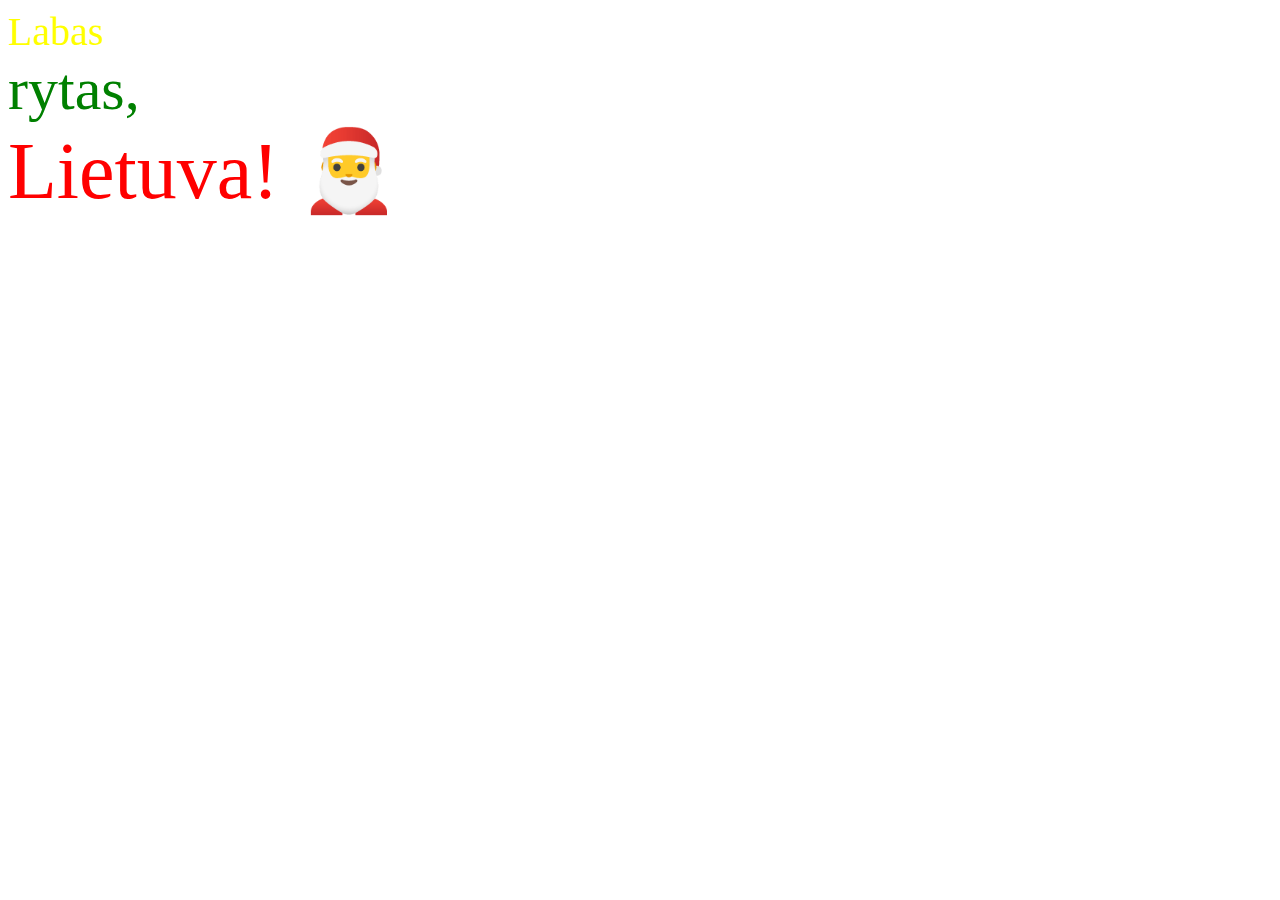
<file: intro/index.html>
<!DOCTYPE html>
<html lang="en">
<head>
    <meta charset="UTF-8">
    <meta name="viewport" content="width=device-width, initial-scale=1.0">
    <title>intro 1 </title>
</head>
<body>
 <div style="color: yellow;font-size: 40px;">Labas</div> 
 <div style="color: green;font-size: 60px;">rytas,</div>
 <div style="color: red;font-size: 80px;">Lietuva! 🎅</div>
</body>
</html>
</file>
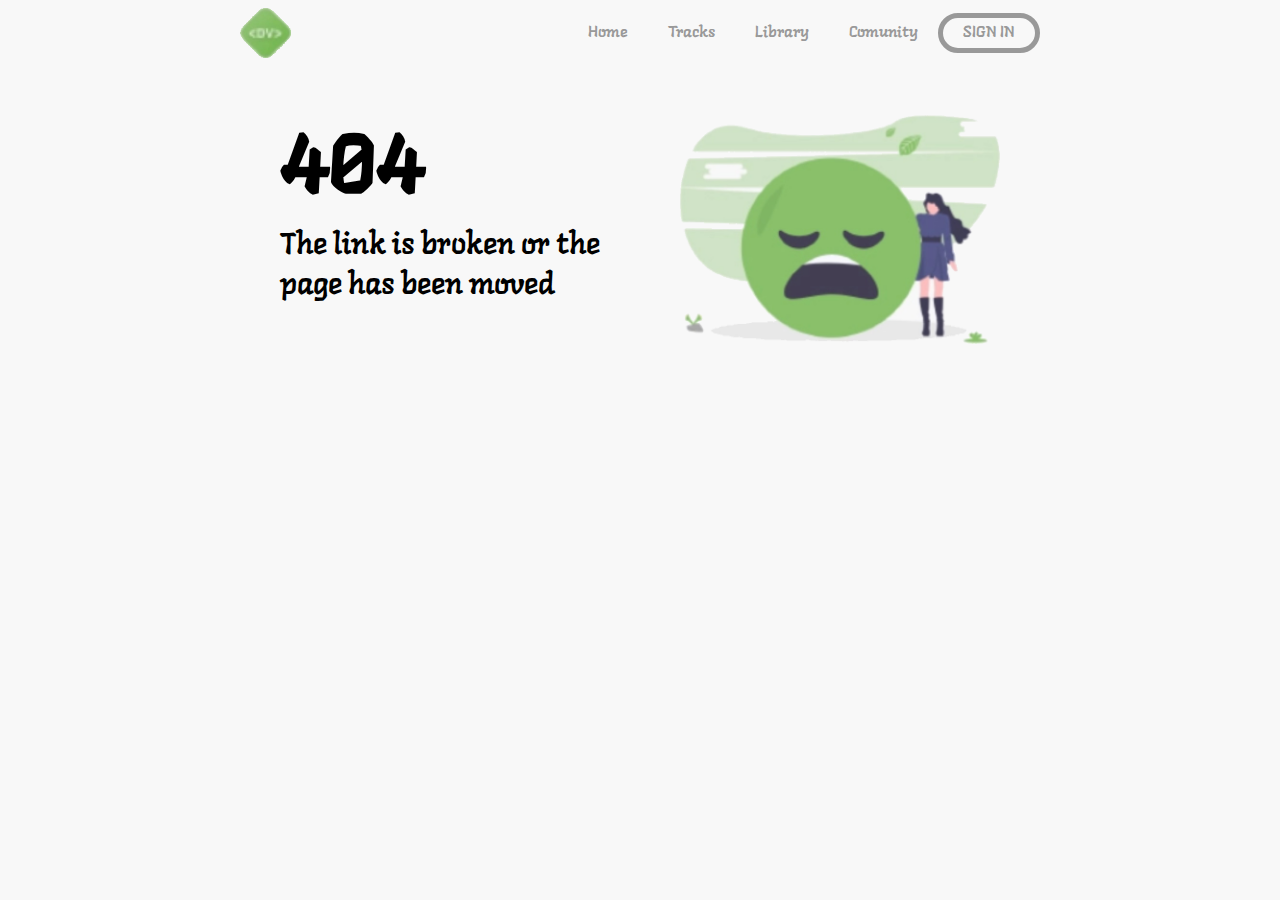
<file: mergaite3/index.html>
<!DOCTYPE html>
<html lang="en">
<head>
    <meta charset="UTF-8">
    <meta name="viewport" content="width=device-width, initial-scale=1.0">
    <title>Mergaite3</title>
    <link rel="preconnect" href="https://fonts.gstatic.com">
    <link href="https://fonts.googleapis.com/css2?family=Langar&display=swap" rel="stylesheet">
    <link rel="stylesheet" href="./main.css">
</head> 

<body>
       <main>
           <header>
               <img src="./logo.png" alt="Logo">
               <nav>
                   <a href="#">Home</a>
                   <a href="#">Tracks</a>
                   <a href="#">Library</a>
                   <a href="#">Comunity</a>
                   <a href="#">Sign in</a>
               </nav>
           </header>
           <section>
               <div>
                   <h1>404</h1>
                   <p>The link is broken or the page has been moved</p>
               </div>
               <img src="./mergaite.png" alt="mergaite su emoji">
           </section>
       </main>
    
</body>
</html>
</file>
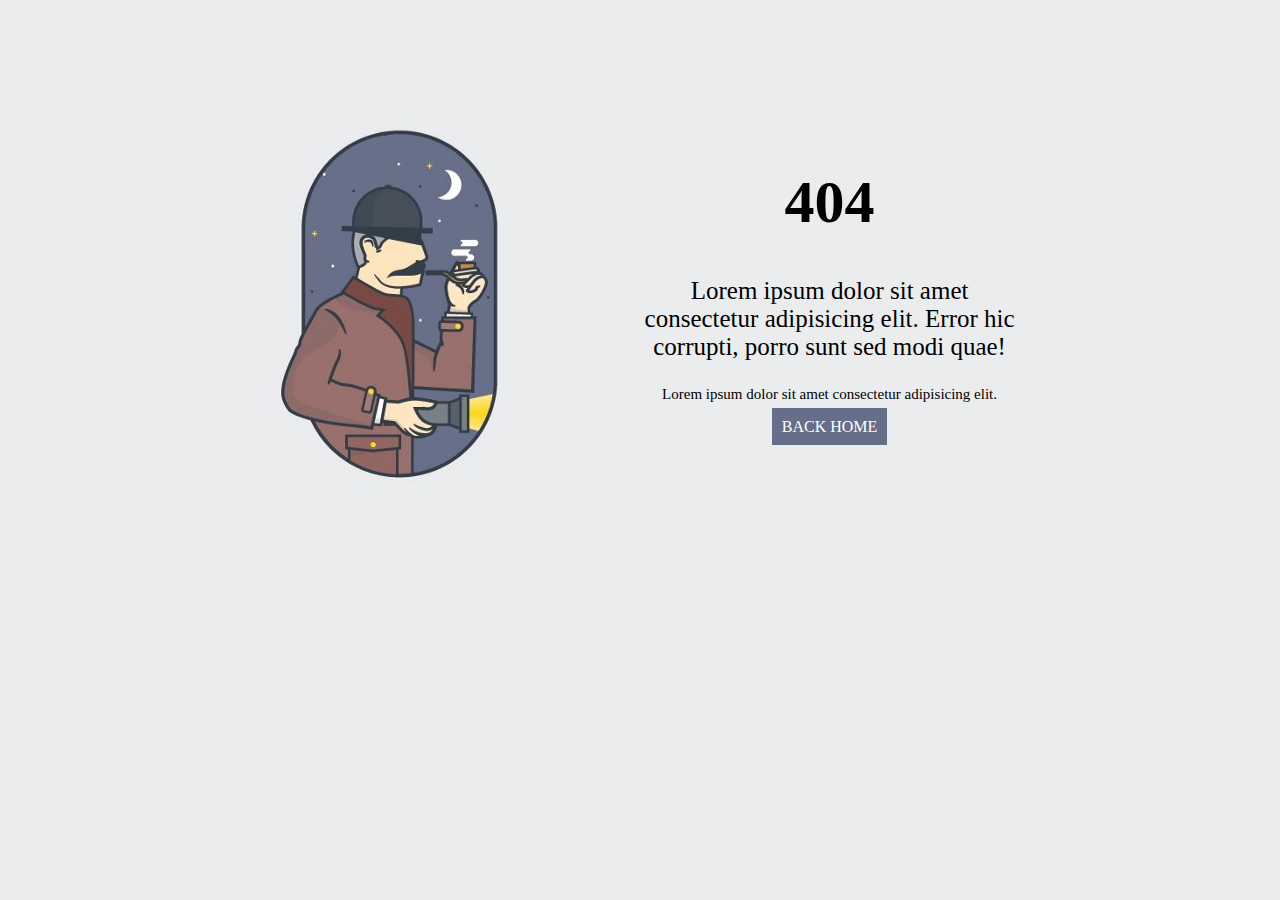
<file: serlokas2/index.html>
<!DOCTYPE html>
<html lang="en">
<head>
    <meta charset="UTF-8">
    <meta name="viewport" content="width=device-width, initial-scale=1.0">
    <title>Serlokas 2</title>
</head>
<body style="background-color:#EBECEE ;">
    <!--norint parasyti komentara: ctrl + / -->

    <!--kairysis stulpelis-->
   <div style="width: 25%;display: inline-block;float: left;margin-top: 100px; margin-left: 20%;">
       <img src="serlokas.jpg" alt="turetu buti serlokas🙄 ">
   </div>

    <!--desinysis stulpelis-->
<div style="width:30% ;display: inline-block;float: left: ;margin-top: 120px; margin-left: 5%; text-align: center;">
      <h1 style="font-size: 60px;">404</h1>

      <p style="font-size: 25px;" >Lorem ipsum dolor sit amet consectetur adipisicing elit. Error hic corrupti, porro sunt sed modi quae!</p>

      <p style="font-size: 15px;"  >Lorem ipsum dolor sit amet consectetur adipisicing elit.</p>

      <a style="background-color: #676E8A;color: white; font-size 20px;text-transform:uppercase ;text-decoration: none;padding: 10px;"  href="#"/a >Back home</a>
    </div>
</body>

</html>
</file>
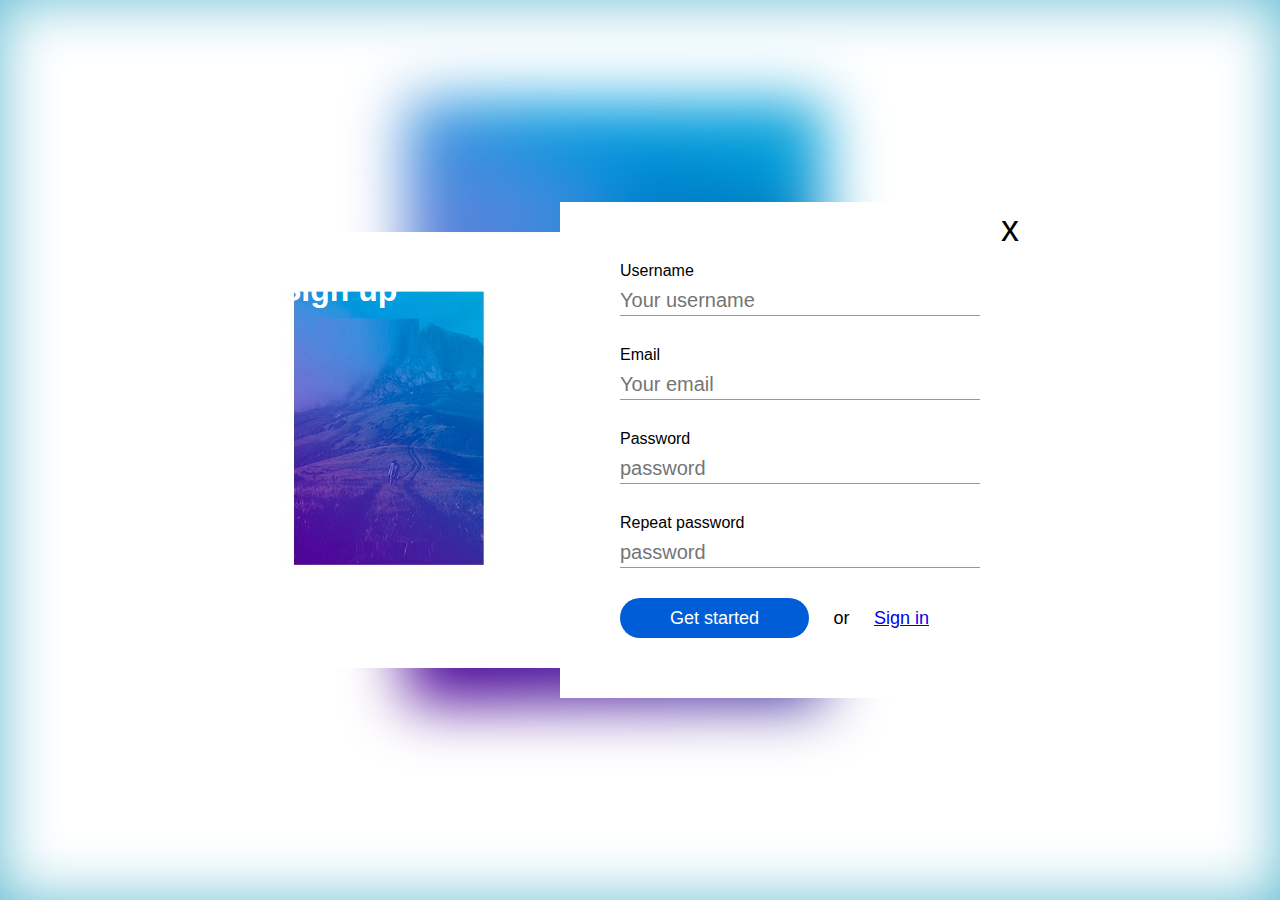
<file: Sign Up/index.html>
<!DOCTYPE html>
<html lang="en">
<head>
    <meta charset="UTF-8">
    <meta name="viewport" content="width=device-width, initial-scale=1.0">
    <title>Sign up</title>
    
    <link rel="stylesheet" href="./css/reset.css">
    <link rel="stylesheet" href="./css/button.css">
    <link rel="stylesheet" href="./css/form.css">
    <link rel="stylesheet" href="./css/main.css">
</head>
<body>
    <div class="background"></div>
    <main class="container">
        <div class="left-column">
            <h1>Sign up</h1>
            <footer>
                <a href="#">Privacy policy</a>
                <span>&</span>
                <a href="#">Terms of service</a>

            </footer>
            
        </div>
        <div class="right-column">
           <div class="close">x</div> 
           <form>
               <div class="form-row">
                   <label for="username">Username</label>
                   <input id="username" type="text" placeholder="Your username" required>
                </div>
               <div class="form-row">
                   <label for="email">Email</label>
                   <input id="email" type="email" placeholder="Your email" required>
                </div>
               <div class="form-row">
                   <label for="pass">Password</label>
                   <input id="pass" type="password" placeholder="password" required>
                </div>
               <div class="form-row">
                   <label for="repass">Repeat password</label>
                   <input id="repass" type="password" placeholder="password" required>
                </div>
                <div class="form-row">
                    <button class="btn"type="submit">Get started</button>
                    <span>or</span>
                    <a href="#">Sign in</a>
                </div>
           </form>          
        </div>
    </main>
</body>
</html>
</file>
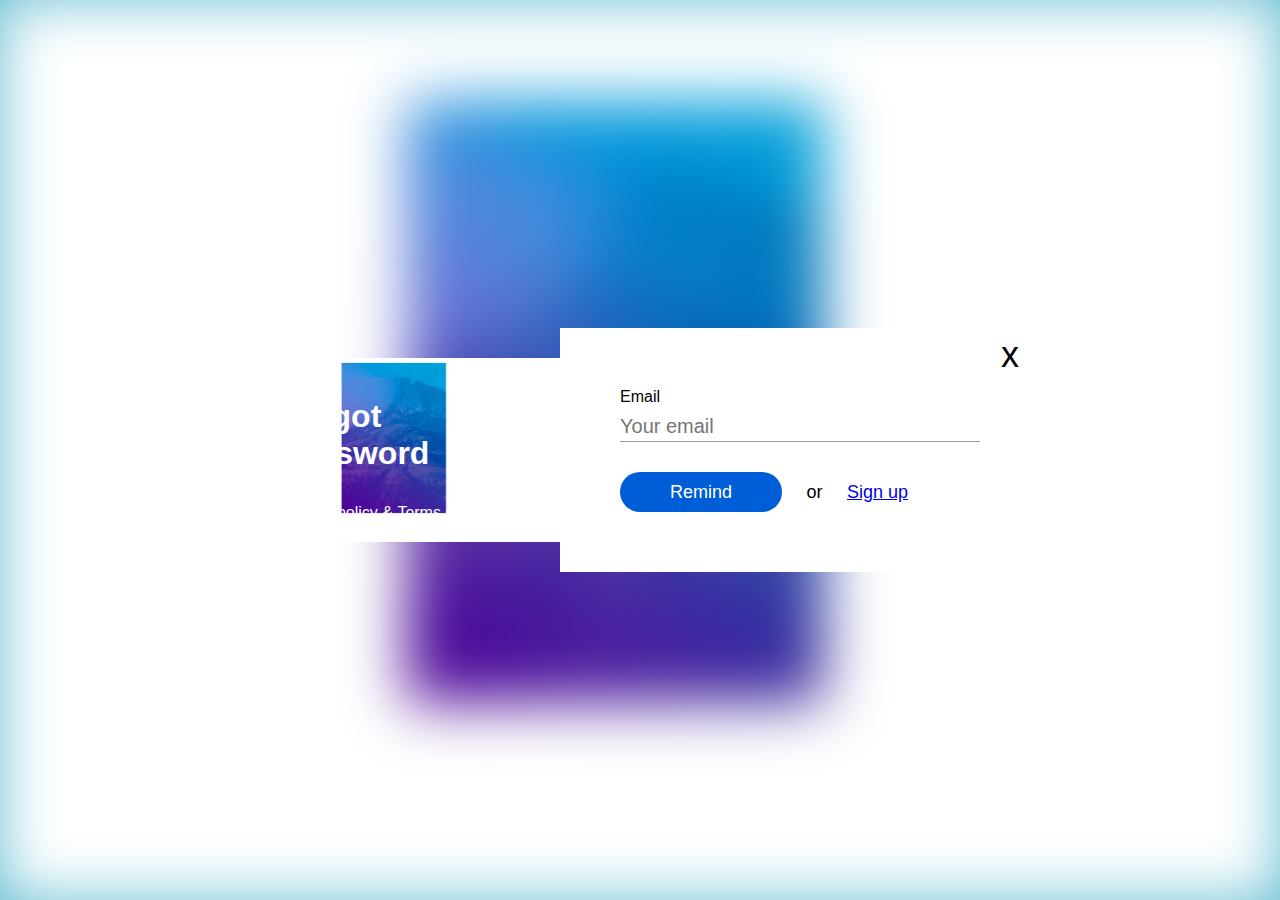
<file: Sign Up/forgot-password/index.html>
<!DOCTYPE html>
<html lang="en">
<head>
    <meta charset="UTF-8">
    <meta name="viewport" content="width=device-width, initial-scale=1.0">
    <title>Forgot password</title>
    
    <link rel="stylesheet" href="../css/reset.css">
    <link rel="stylesheet" href="../css/button.css">
    <link rel="stylesheet" href="../css/form.css">
    <link rel="stylesheet" href="../css/main.css">
</head>
<body>
    <div class="background"></div>
    <main class="container">
        <div class="left-column">
            <h1>Forgot password</h1>
            <footer>
                <a href="#">Privacy policy</a>
                <span>&</span>
                <a href="#">Terms of service</a>

            </footer>
            
        </div>
        <div class="right-column">
           <div class="close">x</div> 
           <form>
               
               <div class="form-row">
                   <label for="email">Email</label>
                   <input id="email" type="email" placeholder="Your email" required>
                </div>
               
                <div class="form-row">
                    <button class="btn"type="submit">Remind</button>
                    <span>or</span>
                    <a href="../">Sign up</a>
                </div>
           </form>          
        </div>
    </main>
</body>
</html>
</file>
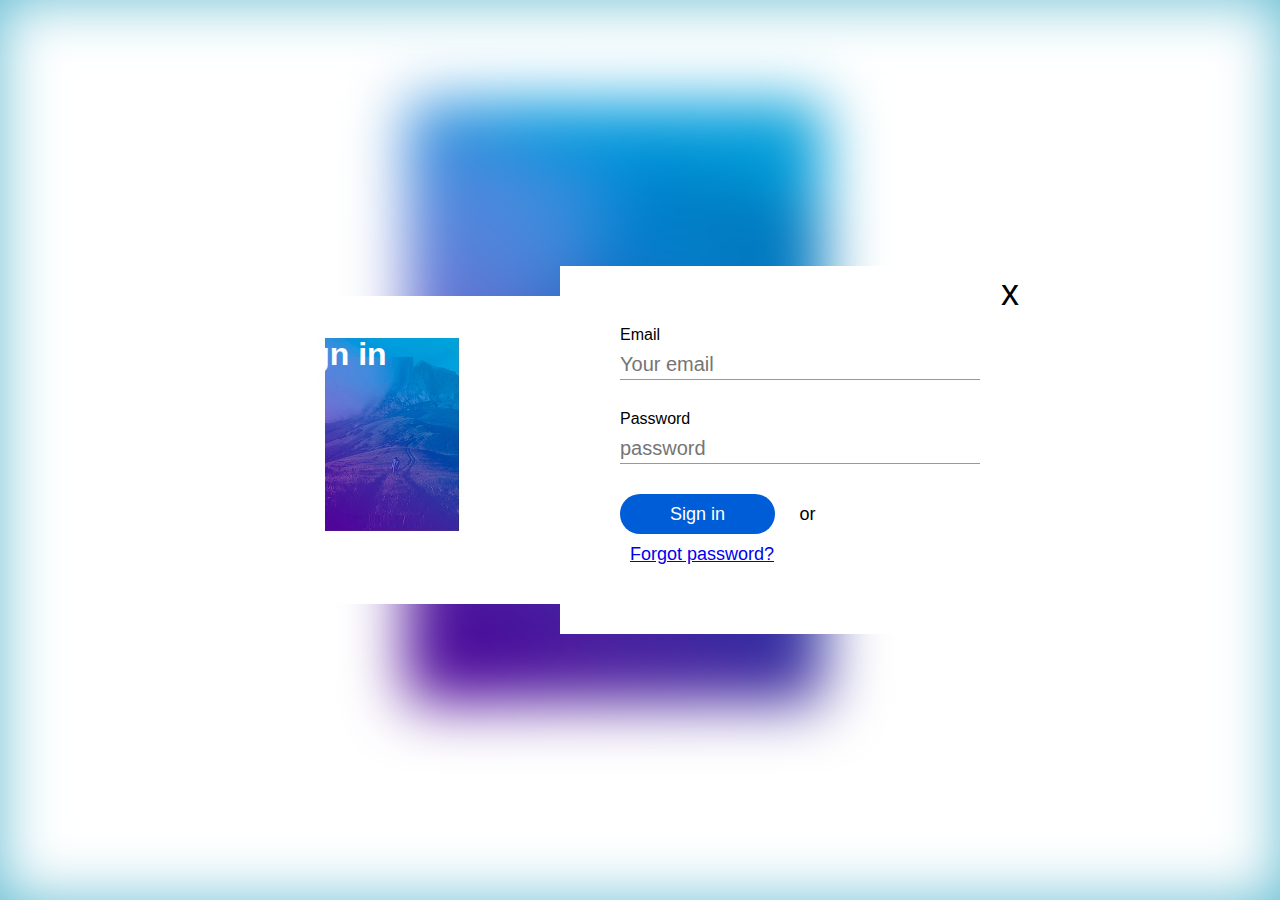
<file: Sign Up/login/index.html>
<!DOCTYPE html>
<html lang="en">
<head>
    <meta charset="UTF-8">
    <meta name="viewport" content="width=device-width, initial-scale=1.0">
    <title>Sign in</title>
   
    <link rel="stylesheet" href="../css/reset.css">
    <link rel="stylesheet" href="../css/button.css">
    <link rel="stylesheet" href="../css/form.css">
    <link rel="stylesheet" href="../css/main.css">
</head>
<body>
    <div class="background"></div>
    <main class="container">
        <div class="left-column">
            <h1>Sign in</h1>
            <footer>
                <a href="#">Privacy policy</a>
                <span>&</span>
                <a href="#">Terms of service</a>

            </footer>
            
        </div>
        <div class="right-column">
           <div class="close">x</div> 
           <form>
               
               <div class="form-row">
                   <label for="email">Email</label>
                   <input id="email" type="email" placeholder="Your email" required>
                </div>
               <div class="form-row">
                   <label for="pass">Password</label>
                   <input id="pass" type="password" placeholder="password" required>
                </div>
               
                <div class="form-row">
                    <button class="btn"type="submit">Sign in</button>
                    <span>or</span>
                    <a href="../forgot-password/">Forgot password?</a>
                </div>
           </form>          
        </div>
    </main>
</body>
</html>
</file>
<file: mergaite3/main.css>
body {
   background-color: #F8F8F8;
   font-family:'Langar', cursive;
} 
 main {
    display: inline-block;
    width: 800px;
    margin-left: calc((100% - 800px) / 2);
}
   header {
      display: inline-block;
      width: 100%;
   }
    header > img {
       display: inline-block;
       float: left;
       height: 50px;
    }
     nav {
         display: inline-block;
         float: right;
         margin-top: 10px;
      }
        a {
           display: inline-block;
           float: left;
           line-height: 20px;
           font-size: 16px;
           padding: 5px;
           padding-left: 20px;
           padding-right: 20px;
           text-decoration: none; 
           color: #999;
         }
         a:hover {
            text-decoration: underline;
         }
         nav > a:last-of-type {
            text-transform: uppercase;
            border: 5px solid #999; 
            margin-top: -5px;
            border-radius: 20px;
         }
         nav > a:last-of-type:hover {
            text-decoration: none;
            background-color: #999;
            color: #fff;
         }
    section {

       display: inline-block;
       width: 100%;
       margin-top: 50px;
    }
    div {
       display: inline-block;
       float: left;
       width: 40%;
       margin-left: 5%;
    }
       h1 {
          display: inline-block;
          width: 100%;
          margin: 0;
          font-size: 80px;
         }
       p {
          display: inline-block;
          width: 100%;
          margin: 0;
          font-size: 30px;
          line-height: 40px;
       }
    section > img {
       display: inline-block;
       float: right;
       width: 40%;
       margin-right: 5%;
    }
</file>
<file: Sign Up/css/button.css>
.btn {
    display: inline-block;
    padding: 10px;
    padding-left: 50px;
    padding-right: 50px;
    font-size: 18px;
    line-height: 20px;
    border-radius: 20px;
    background-color: #005dd8;
    color: white;
    border: none;
    cursor: pointer;

}
.btn:focus {
    outline: none;
}
</file>
<file: Sign Up/css/form.css>
form {
    display: inline-block;
    width: 100%;
   }
   .form-row {
       display: inline-block;
       width: 100%;
       margin-bottom: 30px;
    }
   .form-row:last-of-type {
         margin-bottom: 0;
   }
      label {
          display: inline-block;
          width: 100%;
          margin-bottom: 5px;
        }
          input {
              display: inline-block;
              width: 100%;
              line-height: 30px;
              font-size: 20px;
              border: none;
              border-bottom: 1px solid #999;
          }
          
       .form-row > span {
           display: inline-block;
           padding: 10px;
           margin-left: 10px;
           line-height: 20px;
           font-size: 18px;
    }
       .form-row > a {
           display: inline-block;
           padding: 10px;
           line-height: 20px;
           font-size: 18px;

       }
</file>
<file: Sign Up/css/main.css>
body {
    background-color: #68bed3;
    }
.background {
    height: 100vh;
    background-image: url(../img/hill.jpg);
    background-repeat: no-repeat;
    background-size: cover;
    background-position: center;
    filter: blur(30px);
}
.container {
display: inline-block;
width: 800px;
position: absolute;
top: 50%;
left: 50%;
transform: translate(-50%, -50%);
}
   .left-column {
       display: inline-block;
       width: 40%;
       float: left;
       padding: 40px;
       background-color: #4242a4;
       background-image: url(../img/hill.jpg);
       background-repeat: no-repeat;
       background-size: cover;
       background-position: center;
       color: #fff;
       position: absolute;
       top: 30px;
       bottom: 30px;
   }
       h1 {
           display: inline-block;
           width: 100%;
       }
       footer {
           display: inline-block;
           position: absolute;
           left: 40px;
           right: 40px;
           bottom: 20px;
       }
       footer > a {
           display: inline-block;
           color: white;
       }
       footer > span {
           display: inline-block;
       }
   
   .right-column {
       display: inline-block;
       float: right;
       width: 60%;
       padding: 60px;
       background-color: #fff;
       position: relative;
    }
    .close {
        display: inline-block;
        width: 60px;
        height: 60px;
        text-align: center;
        font-size: 36px;
        line-height: 54px;
        position: absolute;
        top: 0;
        right: 0;
        cursor: pointer;

    }
</file>
